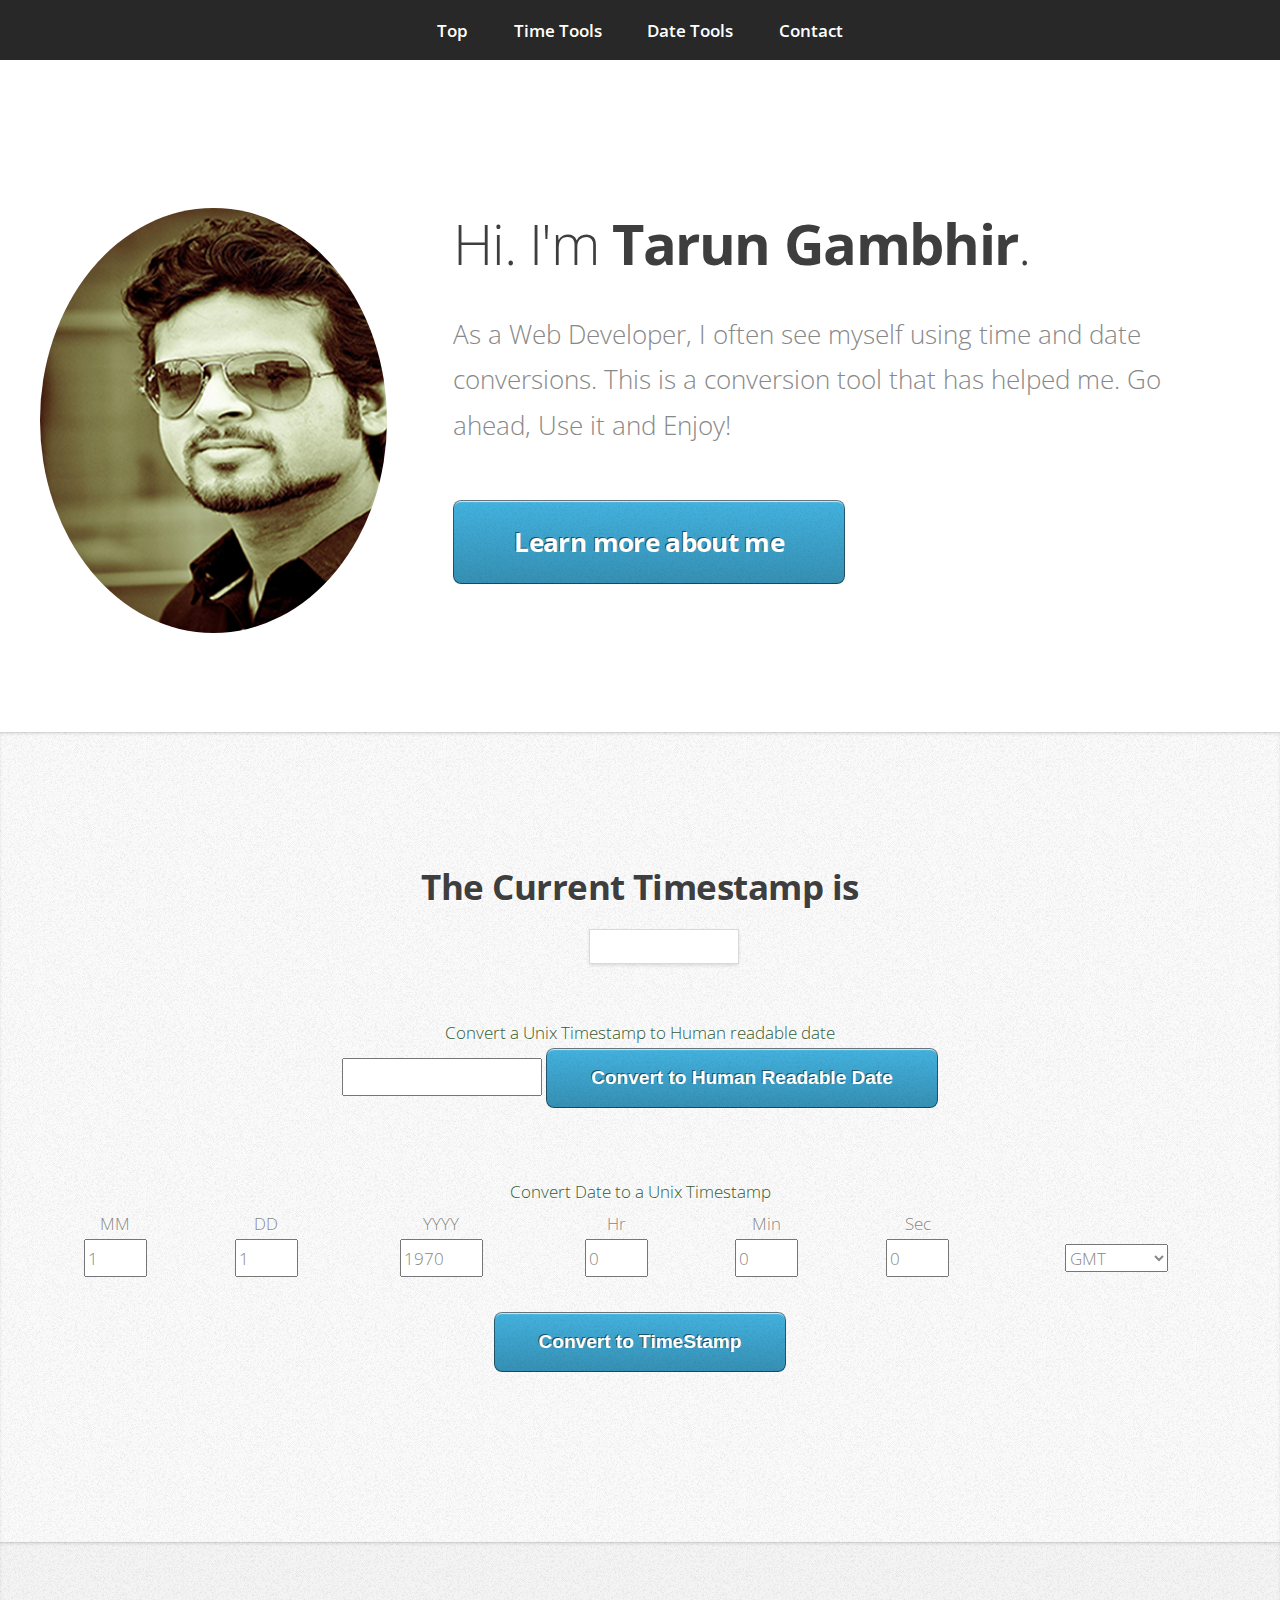
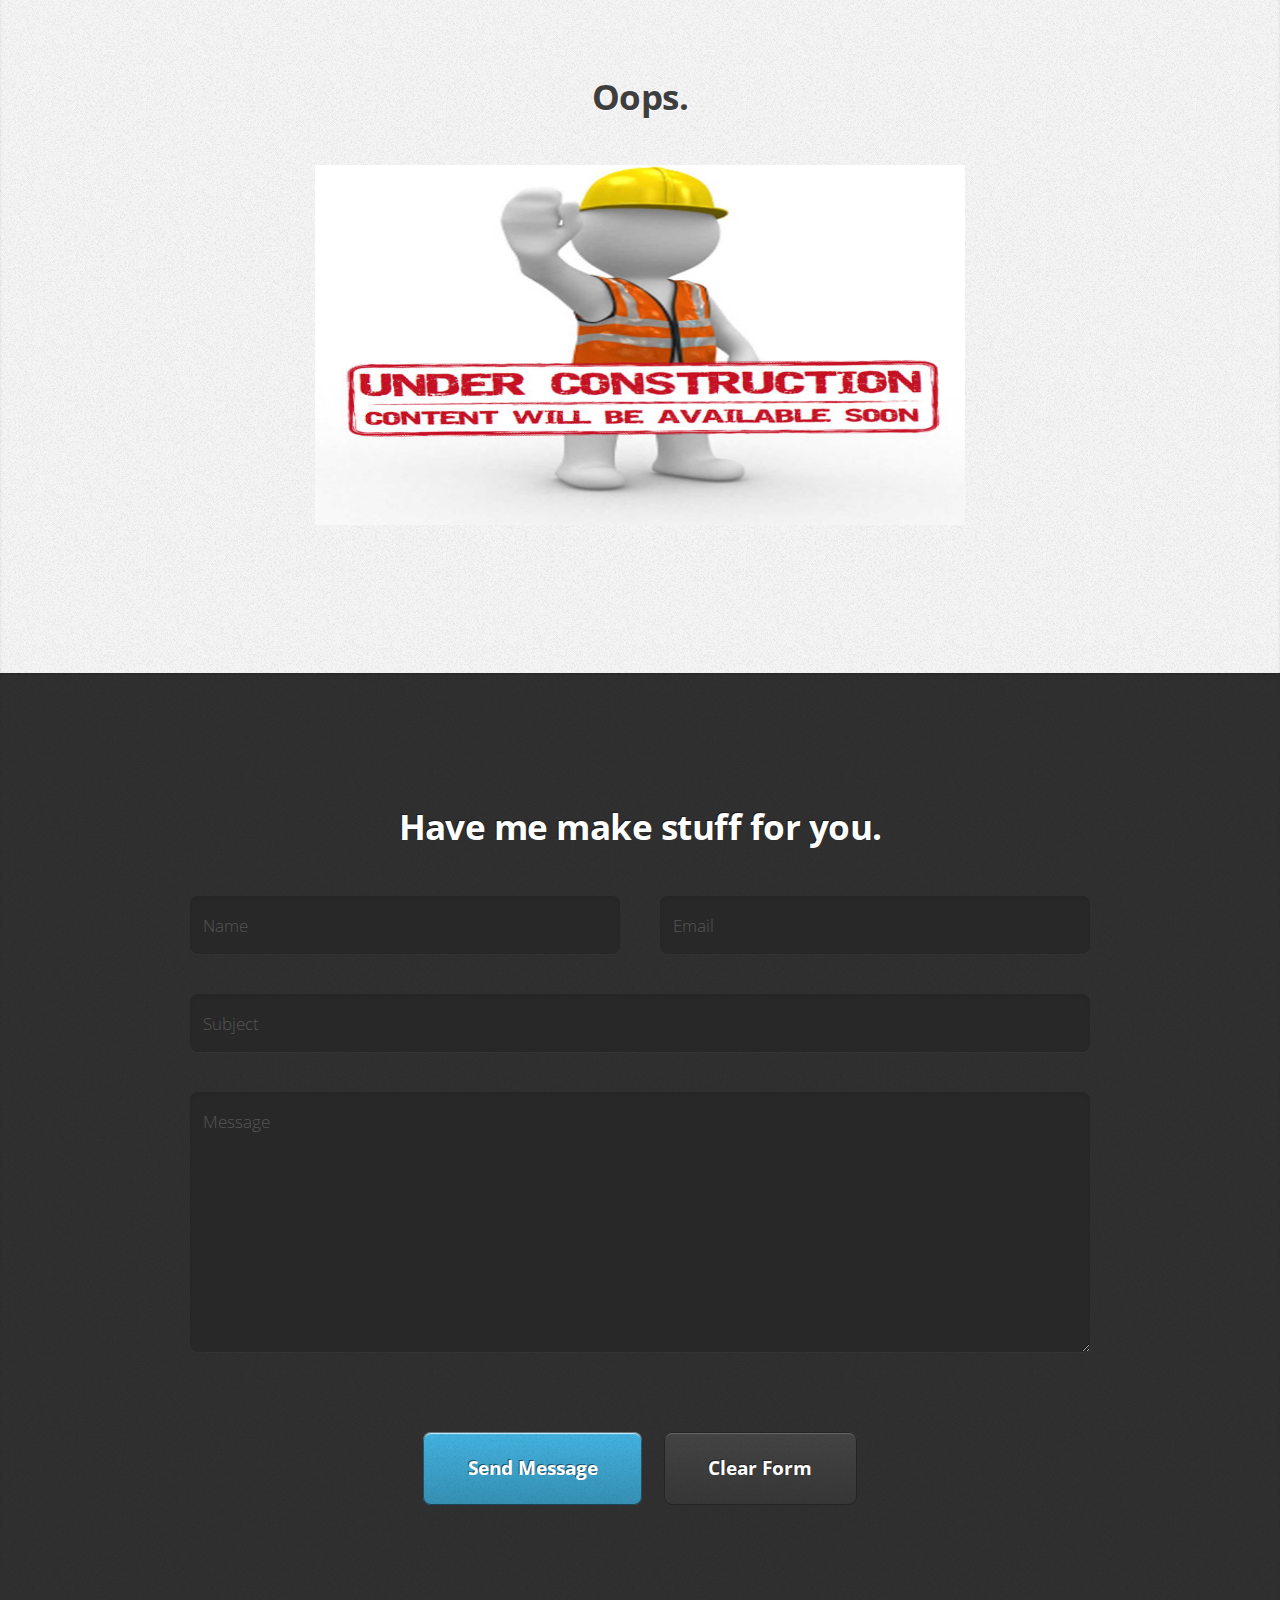
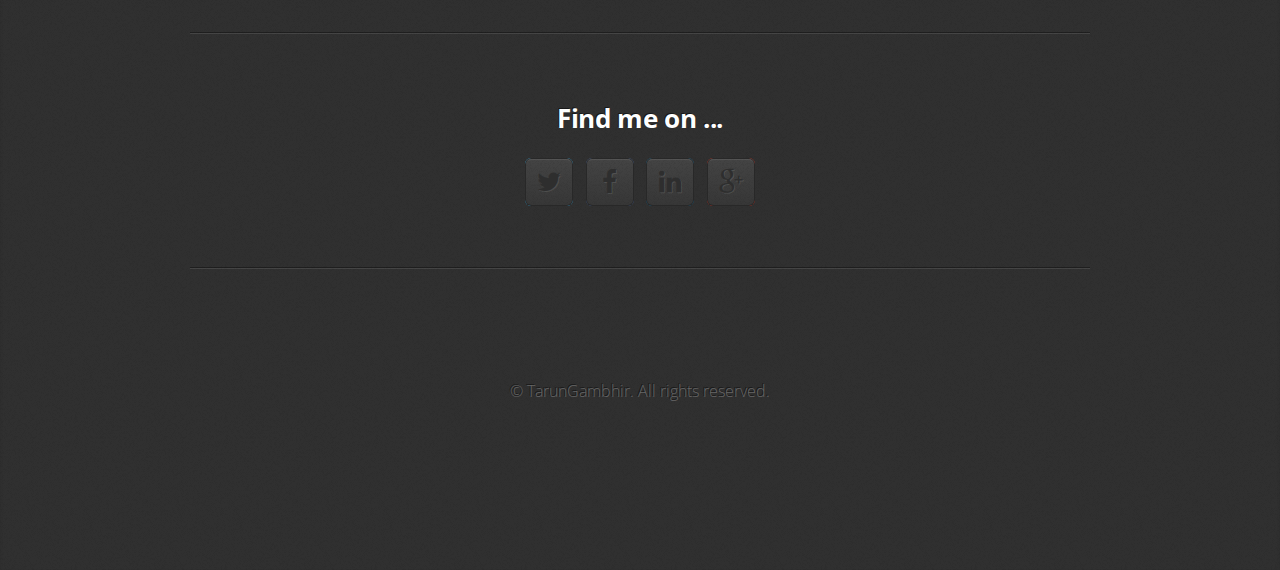
<file: app/index.html>
<!DOCTYPE HTML>
<html>
	<head>
		<title>Unix Timestamp Conversion</title>
		<meta http-equiv="content-type" content="text/html; charset=utf-8" />
		<meta name="description" content="" />
		<meta name="keywords" content="" />
		<!--[if lte IE 8]><script src="css/ie/html5shiv.js"></script><![endif]-->
		<script src="lib/jquery.min.js"></script>
		<script src="lib/jquery.scrolly.min.js"></script>
		<script src="lib/skel.min.js"></script>
		<script src="lib/moment.min.js"></script>

		<script src="js/init.js"></script>
		<script src="js/current.js"></script>
		<script src="js/timeCalculations.js"></script>

		<link rel="stylesheet" href="css/skel.css" />
		<link rel="stylesheet" href="css/style.css" />
		<link rel="stylesheet" href="css/extra.css" />
		<link rel="stylesheet" href="css/style-desktop.css" />
		<!--[if lte IE 8]><link rel="stylesheet" href="css/ie/v8.css" /><![endif]-->
		<!--[if lte IE 9]><link rel="stylesheet" href="css/ie/v9.css" /><![endif]-->
	</head>
	<body>

		<!-- Nav -->
			<nav id="nav">
				<ul class="container">
					<li><a href="#top">Top</a></li>
					<li><a href="#time">Time Tools</a></li>
					<li><a href="#date">Date Tools</a></li>
					<li><a href="#contact">Contact</a></li>
				</ul>
			</nav>

		<!-- Home -->
			<div class="wrapper style1 first">
				<article class="container" id="top">
					<div class="row">
						<div class="4u">
							<span class="image fit"><img src="images/self.jpg" alt="" /></span>
						</div>
						<div class="8u">
							<header>
								<h1>Hi. I'm <strong>Tarun Gambhir</strong>.</h1>
							</header>
							<p>As a Web Developer, I often see myself using time and date conversions.
								 This is a conversion tool that has helped me. Go ahead, Use it and Enjoy!
							</p>
							<a href="#socialContact" class="button big scrolly">Learn more about me</a>
						</div>
					</div>
				</article>
			</div>

		<!-- Time Tools -->
			<div class="wrapper style2">
				<article id="time">
					<header>
						<h2>The Current Timestamp is </h2>
						<div id="currentTime"></div>
					</header>
					<div class="container">
						<div class="">
							<div class="fromTimestamp">
								<span style="color: #335C33">Convert a Unix Timestamp to Human readable date</span>
								<p>
									<input type="number" style="width: 200px" id="timeInput" max="9999999999999999">
									<button class="button toReadable">Convert to Human Readable Date</button>
								</p>
							</div>
							
							<div id="resultFromTimestamp" style="display:hidden">
							</div>
							<br>
							<div class="toTimestampDiv">
								<span style="color: #335C33">Convert Date to a Unix Timestamp</span>
								<table>
									<tr>
										<td>MM</td>
										<td>DD</td>
										<td>YYYY</td>
										<td>Hr</td>
										<td>Min</td>
										<td>Sec</td>
									</tr>
									<tr>
										<td>
											<input type="number" name="month" min="1" max="12" maxlength="2" value="1">
										</td>
										<td>
											<input type="number" name="day" min="1" max="31" maxlength="2" value="1">
										</td>
										<td>
											<input type="number" name="year" min="1970" max="9999" maxlength="4" value="1970">
										</td>
										<td>
											<input type="number" name="hour" min="0" max="23" maxlength="2" value="0">
										</td>
										<td>
											<input type="number" name="minute" min="0" max="59" maxlength="2" value="0">
										</td>
										<td>
											<input type="number" name="seconds" min="0" max="59" maxlength="2" value="0">
										</td>
										<td>
											<select id="timezoneSelect">
												<option value="gmt">GMT</option>
												<option value="local">Local Time</option>
											</select>
										</td>
									</tr>
								</table>
								<span style="display: inline">
								</span>
								<button class="button" id="toTimeStamp">Convert to TimeStamp</button>
							</div>
							<br>
							<div id="resultToTimestamp" style="display:hidden">
							</div>
						</div>
					</div>
				</article>
			</div>

		<!-- Date Tools -->
			<div class="wrapper style3">
				<article id="date">
					<header>
						<h2>Oops.</h2>
					</header>
					<div class="container">
						<span style="display: inline-block; position: relative"><img src="images/underConstruction.jpg" alt="" style="height: 360px; width: 650px"/></span>
					</div>
				</article>
			</div>

		<!-- Contact --> 
			<div class="wrapper style4">
				<article id="contact" class="container small">
					<header>
						<h2>Have me make stuff for you.</h2>
					</header>
					<div>
						<div class="row">
							<div class="12u">
								<form method="post" action="#">
									<div>
										<div class="row">
											<div class="6u">
												<input type="text" name="name" id="name" placeholder="Name" />
											</div>
											<div class="6u">
												<input type="text" name="email" id="email" placeholder="Email" />
											</div>
										</div>
										<div class="row">
											<div class="12u">
												<input type="text" name="subject" id="subject" placeholder="Subject" />
											</div>
										</div>
										<div class="row">
											<div class="12u">
												<textarea name="message" id="message" placeholder="Message"></textarea>
											</div>
										</div>
										<div class="row double">
											<div class="12u">
												<ul class="actions">
													<li><input type="submit" value="Send Message" /></li>
													<li><input type="reset" value="Clear Form" class="alt" /></li>
												</ul>
											</div>
										</div>
									</div>
								</form>
							</div>
						</div>
						<div class="row" id="socialContact">
							<div class="12u">
								<hr />
								<h3>Find me on ...</h3>
								<ul class="social">
									<li><a target="_blank" href="http://www.twitter.com/tarungambhir21" class="icon fa-twitter"><span class="label">Twitter</span></a></li>
									<li><a target="_blank" href="http://www.facebook.com/gambhirtarun" class="icon fa-facebook"><span class="label">Facebook</span></a></li>
									<li><a target="_blank" href="http://www.linkedin.com/in/tarungambhir/" class="icon fa-linkedin"><span class="label">LinkedIn</span></a></li>
									<li><a target="_blank" href="http://plus.google.com/+TarunGambhir21/" class="icon fa-google-plus"><span class="label">Google+</span></a></li>
								</ul>
								<hr />
							</div>
						</div>
					</div>
					<footer>
						<ul id="copyright">
							<li>&copy; TarunGambhir. All rights reserved.</li>
						</ul>
					</footer>
				</article>
			</div>

	</body>
</html>
</file>
<file: app/css/extra.css>
/*********************************************************************************/
/* Basic                                                                         */
/*********************************************************************************/

.error { 'background-color ' :#FF0000;
	color: #FFFFF;
}

.warn {
	background-color: 'yellow';
	color: 'black';
}

.boxStyle {
	background: #fff;
	box-shadow: inset 0px 0px 0px 1px rgba(0, 0, 0, 0.15), 0px 2px 3px 0px
		rgba(0, 0, 0, 0.1);
	text-align: center;
	width: 150px;
	height: 35px;
	position: relative;
	left: 46%;
	
}
</file>
<file: app/css/style-desktop.css>
/*
	Miniport by HTML5 UP
	html5up.net | @n33co
	Free for personal and commercial use under the CCA 3.0 license (html5up.net/license)
*/

/*********************************************************************************/
/* Basic                                                                         */
/*********************************************************************************/

	body,input,textarea,select
	{
		font-size: 13pt;
	}

	h1
	{
		font-size: 3.25em;
		letter-spacing: -0.025em;
	}

	h2
	{
		font-size: 2em;
		letter-spacing: -0.015em;
	}
	
	h3
	{
		font-size: 1.5em;
		letter-spacing: -0.015em;
	}

	h1, h2, h3, h4, h5, h6
	{
		margin: 0 0 0.75em 0;
	}

	header
	{
		margin: 0 0 3em 0;
	}
	
		header > p
		{
			font-size: 1.25em;
			margin: 0;
		}

	footer
	{
		margin: 3em 0 0 0;
	}
	
		footer > p
		{
			font-size: 1.25em;
		}
	
	/* Form */
	
		form
		{
		}
		
			form .button
			{
				margin: 0 0.5em 0 0.5em;
			}

	/* Button */
	
		input[type="button"],
		input[type="submit"],
		input[type="reset"],
		.button
		{
			padding: 1em 2.35em 1em 2.35em;
			font-size: 1.1em;
		}

			input[type="button"].big,
			input[type="submit"].big,
			input[type="reset"].big,
			.button.big
			{
				font-size: 1.5em;
				letter-spacing: -0.025em;
			}

	/* Box */

		.box
		{
			padding: 2em;
		}

			.box.style1
			{
				padding: 3em 2em 3.5em 2em;
			}

				.box.style1 h3
				{
					margin-bottom: 0.5em;
				}

			.box.style2
			{
			}

				.box.style2 h3
				{
					margin-bottom: 0.25em;
				}

				.box.style2 .image
				{
					position: relative;
					left: 2em;
					top: 2em;
					margin: -4em 0 4em -4em;
					width: auto;
				}

/*********************************************************************************/
/* Wrappers                                                                      */
/*********************************************************************************/

	.wrapper
	{
		padding: 8em 0 8em 0;
		text-align: center;
	}
	
		.wrapper.first
		{
			padding-top: 12em;
		}

/*********************************************************************************/
/* Nav                                                                           */
/*********************************************************************************/

	#nav
	{
	}

		#nav a:hover
		{
			background: #383838;
		}
		
		#nav a:active
		{
			background: #484848;
		}
	
		#nav a
		{
			padding: 0.2em 1em 0.2em 1em;
			margin: 0.6em 0.2em 0.6em 0.2em;
			font-weight: 600;
			border-radius: 8px;
			-moz-transition: background-color .2s ease-in-out;
			-webkit-transition: background-color .2s ease-in-out;
			-o-transition: background-color .2s ease-in-out;
			-ms-transition: background-color .2s ease-in-out;
			transition: background-color .2s ease-in-out;
			color: #fff;
		}
		
/*********************************************************************************/
/* Articles                                                                      */
/*********************************************************************************/

	#top
	{
		text-align: left;
	}

		#top .image
		{
			width: 20em;
			height: 20em;
			margin: 0;
		}

		#top h1
		{
			margin-top: 0.35em;
		}
	
		#top p
		{
			font-size: 1.5em;
			line-height: 1.75em;
		}
		
	#contact
	{
	}
	
		#contact footer
		{
			font-size: 0.9em;
		}
		
/*********************************************************************************/
/* Copyright                                                                     */
/*********************************************************************************/

	#copyright
	{
		font-size: 1em;
		line-height: 1em;
	}

		#copyright li
		{
			display: inline-block;
			border-left: solid 1px rgba(0,0,0,0.5);
			box-shadow: -1px 0px 0px 0px rgba(255,255,255,0.1);
			padding: 0 0 0 1em;
			margin: 0 0 0 1em;
		}
		
		#copyright li:first-child
		{
			border: 0;
			box-shadow: none;
			padding-left: 0;
			margin-left: 0;
		}
</file>
<file: app/css/ie/v8.css>
/*
	Miniport by HTML5 UP
	html5up.net | @n33co
	Free for personal and commercial use under the CCA 3.0 license (html5up.net/license)
*/

/*********************************************************************************/
/* Basic                                                                         */
/*********************************************************************************/

	form input[type=text],
	form input[type=password],
	form select,
	form textarea,
	input[type="button"],
	input[type="submit"],
	input[type="reset"],
	.button,
	#top .image,
	#top .image img,
	#nav a
	{
		position: relative;
		-ms-behavior: url('css/ie/PIE.htc');
	}

	/* Section/Article */
	
		section > .last-child,
		article > .last-child
		{
			margin-bottom: 0;
		}

		section.last-child,
		article.last-child
		{
			margin-bottom: 0;
		}
		
	/* Box */

		.box
		{
			border: solid 1px #ddd;
		}

	/* List */

		ul.social li a
		{
			position: relative;
			top: 0 !important;
			overflow: hidden;
			-ms-behavior: url('css/ie/PIE.htc');
		}

			ul.social li a:before
			{
				background: none;
			}

/*********************************************************************************/
/* Wrappers                                                                      */
/*********************************************************************************/

	.wrapper
	{
		border-top: solid 1px #ddd;
	}
</file>
<file: app/css/ie/v9.css>
/*
	Miniport by HTML5 UP
	html5up.net | @n33co
	Free for personal and commercial use under the CCA 3.0 license (html5up.net/license)
*/

/*********************************************************************************/
/* Basic                                                                         */
/*********************************************************************************/

	/* Button */

		input[type="button"],
		input[type="submit"],
		input[type="reset"],
		.button
		{
			background-image: url('images/grad0-20.svg');
		}
		
	/* List */

		ul
		{
		}

			ul.social
			{
			}
			
				ul.social li a:before
				{
					background-image: url('images/grad0-20.svg');
				}
</file>
<file: app/css/skel.css>
/* Resets (http://meyerweb.com/eric/tools/css/reset/ | v2.0 | 20110126 | License: none (public domain)) */

	html,body,div,span,applet,object,iframe,h1,h2,h3,h4,h5,h6,p,blockquote,pre,a,abbr,acronym,address,big,cite,code,del,dfn,em,img,ins,kbd,q,s,samp,small,strike,strong,sub,sup,tt,var,b,u,i,center,dl,dt,dd,ol,ul,li,fieldset,form,label,legend,table,caption,tbody,tfoot,thead,tr,th,td,article,aside,canvas,details,embed,figure,figcaption,footer,header,hgroup,menu,nav,output,ruby,section,summary,time,mark,audio,video{margin:0;padding:0;border:0;font-size:100%;font:inherit;vertical-align:baseline;}article,aside,details,figcaption,figure,footer,header,hgroup,menu,nav,section{display:block;}body{line-height:1;}ol,ul{list-style:none;}blockquote,q{quotes:none;}blockquote:before,blockquote:after,q:before,q:after{content:'';content:none;}table{border-collapse:collapse;border-spacing:0;}body{-webkit-text-size-adjust:none}

/* Box Model */

	*, *:before, *:after {
		-moz-box-sizing: border-box;
		-webkit-box-sizing: border-box;
		box-sizing: border-box;
	}

/* Container */

	body {
		/* min-width: (containers) */
		min-width: 1200px;
	}

	.container {
		margin-left: auto;
		margin-right: auto;
		
		/* width: (containers) */
		width: 1200px;
	}

	/* Modifiers */
	
		.container.small {
			/* width: (containers) * 0.75; */
			width: 900px;
		}

		.container.large {
			width: 100%;

			/* max-width: (containers) * 1.25; */
			max-width: 1500px;

			/* min-width: (containers); */
			min-width: 1200px;
		}

/* Grid */

	.\31 2u { width: 100% }
	.\31 1u { width: 91.6666666667% }
	.\31 0u { width: 83.3333333333% }
	.\39 u { width: 75% }
	.\38 u { width: 66.6666666667% }
	.\37 u { width: 58.3333333333% }
	.\36 u { width: 50% }
	.\35 u { width: 41.6666666667% }
	.\34 u { width: 33.3333333333% }
	.\33 u { width: 25% }
	.\32 u { width: 16.6666666667% }
	.\31 u { width: 8.3333333333% }
	.\-11u { margin-left: 91.6666666667% }
	.\-10u { margin-left: 83.3333333333% }
	.\-9u { margin-left: 75% }
	.\-8u { margin-left: 66.6666666667% }
	.\-7u { margin-left: 58.3333333333% }
	.\-6u { margin-left: 50% }
	.\-5u { margin-left: 41.6666666667% }
	.\-4u { margin-left: 33.3333333333% }
	.\-3u { margin-left: 25% }
	.\-2u { margin-left: 16.6666666667% }
	.\-1u { margin-left: 8.3333333333% }

	/* Rows */

		.row > * {
			float: left;
		}

		.row:after {
			content: '';
			display: block;
			clear: both;
			height: 0;
		}

		.row:first-child > * {
			padding-top: 0 !important;
		}

		.row.uniform > * > :first-child {
			margin-top: 0;
		}

		.row.uniform > * > :last-child {
			margin-bottom: 0;
		}

		/* Normal */

			.row > * {
				/* padding-left: (gutters) */
				padding-left: 40px;
			}

			.row + .row > * {
				/* padding: (gutters) 0 0 (gutters) */
				padding: 40px 0 0 40px;
			}

			.row {
				/* margin-left: -(gutters) */
				margin-left: -40px;
			}

			.row + .row.uniform > * {
				/* padding: (gutters.vertical) 0 0 (gutters.vertical) */
				padding: 40px 0 0 40px;
			}

		/* Flush */

			.row.flush > * {
				padding-left: 0;
			}

			.row + .row.flush > * {
				padding: 0;
			}

			.row.flush {
				margin-left: 0;
			}

			.row + .row.uniform.flush > * {
				padding: 0;
			}

		/* Quarter */

			.row.quarter > * {
				/* padding-left: (gutters * 0.25) */
				padding-left: 10px;
			}

			.row + .row.quarter > * {
				/* padding: (gutters * 0.25) 0 0 (gutters * 0.25) */
				padding: 10px 0 0 10px;
			}

			.row.quarter {
				/* margin-left: -(gutters * 0.25) */
				margin-left: -10px;
			}

			.row + .row.uniform.quarter > * {
				/* padding: (gutters.vertical * 0.25) 0 0 (gutters.vertical * 0.25) */
				padding: 10px 0 0 10px;
			}

		/* Half */

			.row.half > * {
				/* padding-left: (gutters * 0.5) */
				padding-left: 20px;
			}

			.row + .row.half > * {
				/* padding: (gutters * 0.5) 0 0 (gutters * 0.5) */
				padding: 20px 0 0 20px;
			}

			.row.half {
				/* margin-left: -(gutters * 0.5) */
				margin-left: -20px;
			}

			.row + .row.uniform.half > * {
				/* padding: (gutters.vertical * 0.5) 0 0 (gutters.vertical * 0.5) */
				padding: 20px 0 0 20px;
			}

		/* One and (a) Half */

			.row.oneandhalf > * {
				/* padding-left: (gutters * 1.5) */
				padding-left: 60px;
			}

			.row + .row.oneandhalf > * {
				/* padding: (gutters * 1.5) 0 0 (gutters * 1.5) */
				padding: 60px 0 0 60px;
			}

			.row.oneandhalf {
				/* margin-left: -(gutters * 1.5) */
				margin-left: -60px;
			}

			.row + .row.uniform.oneandhalf > * {
				/* padding: (gutters.vertical * 1.5) 0 0 (gutters.vertical * 1.5) */
				padding: 60px 0 0 60px;
			}

		/* Double */

			.row.double > * {
				/* padding-left: (gutters * 2) */
				padding-left: 80px;
			}

			.row + .row.double > * {
				/* padding: (gutters * 2) 0 0 (gutters * 2) */
				padding: 80px 0 0 80px;
			}

			.row.double {
				/* margin-left: -(gutters * 2) */
				margin-left: -80px;
			}
			
			.row + .row.uniform.double > * {
				/* padding: (gutters.vertical * 2) 0 0 (gutters.vertical * 2) */
				padding: 80px 0 0 80px;
			}
</file>
<file: app/css/style.css>
@charset 'UTF-8';
@import url('http://fonts.googleapis.com/css?family=Open+Sans:300,300italic,600,600italic,700');
@import url('font-awesome.min.css');

/*********************************************************************************/
/* Basic                                                                         */
/*********************************************************************************/

	body,input,textarea,select
	{
		font-family: 'Open Sans', sans-serif;
		line-height: 1.85em;
		color: #888;
		font-weight: 300;
	}

		body.is-loading *
		{
			-moz-transition: none !important;
			-webkit-transition: none !important;
			-o-transition: none !important;
			-ms-transition: none !important;
			transition: none !important;
			-moz-animation: none !important;
			-webkit-animation: none !important;
			-o-animation: none !important;
			-ms-animation: none !important;
			animation: none !important;
		}
	
	a
	{
		color: #43B3E0;
		text-decoration: underline;
		-moz-transition: color .2s ease-in-out;
		-webkit-transition: color .2s ease-in-out;
		-o-transition: color .2s ease-in-out;
		-ms-transition: color .2s ease-in-out;
		transition: color .2s ease-in-out;
	}
	
		a:hover
		{
			color: #43bff0 !important;
		}

		a img
		{
			border: 0;
		}

	b, strong
	{
		font-weight: 600;
		color: #3e3e3e;
	}

	i, em
	{
		font-style: italic;
	}

	sub
	{
		position: relative;
		top: 0.5em;
		font-size: 0.8em;
	}
	
	sup
	{
		position: relative;
		top: -0.5em;
		font-size: 0.8em;
	}

	blockquote
	{
		border-left: solid 0.75em #eee;
		padding: 1em 0 1em 1.5em;
		font-style: italic;
	}
				
	h1, h2, h3, h4, h5, h6
	{
		color: #3e3e3e;
	}
	
		h1 a, h2 a, h3 a, h4 a, h5 a, h6 a
		{
			text-decoration: none;
			color: inherit;
		}
	
	h2, h3, h4, h5, h6
	{
		font-weight: 700;
	}
	
	h1
	{
		font-weight: 300;
	}
	
		h1 strong
		{
			font-weight: 700;
		}
	
	em, i
	{
		font-style: italic;
	}

	br.clear
	{
		clear: both;
	}
	
	hr
	{
		border: 0;
		border-top: solid 1px #444;
		border-top-color: rgba(0,0,0,0.35);
		box-shadow: 0px 1px 0px 0px rgba(255,255,255,0.1);
		height: 1px;
		margin: 3em 0 4em 0;
	}
	
	p, ul, ol, dl, table
	{
		margin-bottom: 2em;
	}

	/* Form */
	
		form
		{
		}
		
			form label
			{
				color: #3e3e3e;
				font-weight: 700;
				display: block;
				margin: 0 0 0.5em 0;
			}
		
			form input[type=text],
			form input[type=email],
			form input[type=password],
			form select,
			form textarea
			{
				-webkit-appearance: none;
				display: block;
				border: 0;
				padding: 0.75em;
				font-size: 1em;
				border-radius: 8px;
				border: solid 1px #ddd;
				background: #fff;
				color: #bbb;
				box-shadow: inset 0px 2px 3px 1px rgba(0,0,0,0.05), 0px 1px 0px 0px rgba(255,255,255,0.025);
				width: 100%;
				-moz-transition: background .2s ease-in-out, box-shadow .2s ease-in-out;
				-webkit-transition: background .2s ease-in-out, box-shadow .2s ease-in-out;
				-o-transition: background .2s ease-in-out, box-shadow .2s ease-in-out;
				-ms-transition: background .2s ease-in-out, box-shadow .2s ease-in-out;
				transition: background .2s ease-in-out, box-shadow .2s ease-in-out;
			}

			form input[type=text]:focus,
			form input[type=email]:focus,
			form input[type=password]:focus,
			form select:focus,
			form textarea:focus
			{
				background: #fafafa;
				box-shadow: inset 0px 2px 5px 0px rgba(0,0,0,0.05), 0px 1px 0px 0px rgba(255,255,255,0.025), inset 0px 0px 2px 1px #43bff0;
			}

			form textarea
			{
				height: 15em;
			}
			
			form .formerize-placeholder
			{
				color: #555 !important;
			}

			form ::-webkit-input-placeholder
			{
				color: #555 !important;
			}

			form :-moz-placeholder
			{
				color: #555 !important;
			}

			form ::-moz-placeholder
			{
				color: #555 !important;
			}

			form :-ms-input-placeholder
			{
				color: #555 !important;
			}

			form ::-moz-focus-inner
			{
				border: 0;
			}

	/* Tables */
	
		table
		{
			width: 100%;
		}
		
			table.default
			{
				width: 100%;
			}

				table.default tr
				{
					border-top: solid 1px #eee;
				}

					table.default tr:first-child
					{
						border-top: 0;
					}
			
				table.default td
				{
					padding: 0.5em 1em 0.5em 1em;
				}
				
				table.default th
				{
					text-align: left;
					padding: 0.5em 1em 0.5em 1em;
					font-weight: 600;
					margin: 0 0 1em 0;
				}
			
				table.default thead
				{
					background: #4f4f4f;
					color: #fff;
				}
				
				table.default tfoot
				{
				}
				
				table.default tbody
				{
				}

	/* Section/Article */
	
		section,
		article
		{
			margin-bottom: 3em;
		}
		
		section > :last-child,
		article > :last-child
		{
			margin-bottom: 0;
		}

		section:last-child,
		article:last-child
		{
			margin-bottom: 0;
		}

	/* Image */

		.image
		{
			display: inline-block;
			position: relative;
		}
		
			.image img
			{
				display: block;
				width: 100%;
			}

			.image.fit
			{
				display: block;
				width: 100%;
			}
			
			.image.featured
			{
				display: block;
				width: 100%;
				margin: 0 0 2em 0;
			}
			
			.image.left
			{
				float: left;
				margin: 0 2em 2em 0;
			}
			
			.image.centered
			{
				display: block;
				margin: 0 0 2em 0;
			}

				.image.centered img
				{
					margin: 0 auto;
					width: auto;
				}

	/* Button */
	
		input[type="button"],
		input[type="submit"],
		input[type="reset"],
		.button
		{
			-webkit-appearance: none;
			position: relative;
			display: inline-block;
			color: #fff !important;
			text-decoration: none;
			font-weight: 700;
			border: 0;
			outline: 0;
			cursor: pointer;
			border-radius: 8px;
			text-shadow: -1px -1px 0.5px rgba(0,0,0,0.5);
			overflow: hidden;
			box-shadow: inset 0px 0px 0px 1px rgba(0,0,0,0.5), inset 0px 2px 1px 0px rgba(255,255,255,0.75);
			background: #43B3E0;
			background-image:	url('images/bg.png'),		-moz-linear-gradient(top, rgba(0,0,0,0), rgba(0,0,0,0.2));
			background-image:	url('images/bg.png'),		-webkit-linear-gradient(top, rgba(0,0,0,0), rgba(0,0,0,0.2));
			background-image:	url('images/bg.png'),		-o-linear-gradient(top, rgba(0,0,0,0), rgba(0,0,0,0.2));
			background-image:	url('images/bg.png'),		-ms-linear-gradient(top, rgba(0,0,0,0), rgba(0,0,0,0.2));
			background-image:	url('images/bg.png'),		linear-gradient(top, rgba(0,0,0,0), rgba(0,0,0,0.2));
			-moz-transition: background-color .2s ease-in-out;
			-webkit-transition: background-color .2s ease-in-out;
			-o-transition: background-color .2s ease-in-out;
			-ms-transition: background-color .2s ease-in-out;
			transition: background-color .2s ease-in-out;
		}

			input[type="button"]:hover,
			input[type="submit"]:hover,
			input[type="reset"]:hover,
			.button:hover
			{
				background-color: #43bff0;
				color: #fff !important;
			}
			
			input[type="button"]:active,
			input[type="submit"]:active,
			input[type="reset"]:active,
			.button:active
			{
				background-color: #3BA8D3;
				top: 1px;
			}
		
			input[type="button"].alt,
			input[type="submit"].alt,
			input[type="reset"].alt,
			.button.alt
			{
				background-color: #444;
				box-shadow: inset 0px 0px 0px 1px #242424, inset 0px 2px 1px 0px rgba(255,255,255,0.2);
			}

				input[type="button"].alt:hover,
				input[type="submit"].alt:hover,
				input[type="reset"].alt:hover,
				.button.alt:hover
				{
					background-color: #4f4f4f;
					color: #fff !important;
				}
				
				input[type="button"].alt:active,
				input[type="submit"].alt:active,
				input[type="reset"].alt:active,
				.button.alt:active
				{
					background-color: #3f3f3f;
				}
		
	/* List */

		ul
		{
		}

			ul.default
			{
				list-style: disc;
				padding-left: 1em;
			}
			
				ul.default li
				{
					padding-left: 0.5em;
				}
				
			ul.social
			{
				cursor: default;
				margin: 0;
			}
			
				ul.social li
				{
					position: relative;
					display: inline-block;
					margin: 0.25em;
					top: 0;
				}

					ul.social li a {
						display: block;
						width: 48px;
						height: 48px;
						border-radius: 6px;
						top: 0;
						position: relative;

						-moz-transition: top .2s ease-in-out;
						-webkit-transition: top .2s ease-in-out;
						-o-transition: top .2s ease-in-out;
						-ms-transition: top .2s ease-in-out;
						transition: top .2s ease-in-out;
					}

					ul.social li a:before {
						background-color: #444;
						background-image: url('images/bg.png'),		-moz-linear-gradient(top, rgba(0,0,0,0), rgba(0,0,0,0.2));
						background-image: url('images/bg.png'),		-ms-linear-gradient(top, rgba(0,0,0,0), rgba(0,0,0,0.2));
						background-image: url('images/bg.png'),		-o-linear-gradient(top, rgba(0,0,0,0), rgba(0,0,0,0.2));
						background-image: url('images/bg.png'),		-webkit-linear-gradient(top, rgba(0,0,0,0), rgba(0,0,0,0.2));
						background-image: url('images/bg.png'),		linear-gradient(top, rgba(0,0,0,0), rgba(0,0,0,0.2));
						border-radius: 6px;
						box-shadow: inset 0px 0px 0px 1px #282828, inset 0px 2px 1px 0px rgba(255,255,255,0.1);
						color: #2E2E2E !important;
						display: block;
						font-size: 26px;
						height: 48px;
						line-height: 48px;
						text-align: center;
						outline: 0;
						overflow: hidden;
						text-shadow: 1px 1px 0px rgba(255,255,255,0.1);
						width: 48px;

						-moz-transition: background-color .2s ease-in-out;
						-webkit-transition: background-color .2s ease-in-out;
						-o-transition: background-color .2s ease-in-out;
						-ms-transition: background-color .2s ease-in-out;
						transition: background-color .2s ease-in-out;
					}

						ul.social li a.fa-twitter		{ background-color: #2DAAE4; }
						ul.social li a.fa-facebook		{ background-color: #3C5A98; }
						ul.social li a.fa-dribbble		{ background-color: #C4376B; }
						ul.social li a.fa-linkedin		{ background-color: #006599; }
						ul.social li a.fa-tumblr		{ background-color: #51718A; }
						ul.social li a.fa-google-plus	{ background-color: #DA2713; }
						ul.social li a.fa-github		{ background-color: #FAFAFA; }
						ul.social li a.fa-rss			{ background-color: #F2600B; }
						ul.social li a.fa-instagram		{ background-color: #E0D7C8; }
						ul.social li a.fa-foursquare	{ background-color: #39A3D4; }
						ul.social li a.fa-skype			{ background-color: #10BEF1; }
						ul.social li a.fa-soundcloud	{ background-color: #FE5419; }
						ul.social li a.fa-youtube		{ background-color: #BF2E25; }
						ul.social li a.fa-blogger		{ background-color: #FF6501; }
						ul.social li a.fa-flickr		{ background-color: #0062DB; }
						ul.social li a.fa-vimeo			{ background-color: #4C8AB0; }

						ul.social li a:hover
						{
							top: -5px;
						}
						
							ul.social li a:hover:before
							{
								background-color: transparent;
							}

			ul.actions
			{
			}

				ul.actions li
				{
					display: inline-block;
					margin: 0 0 0 1em;
				}
				
					ul.actions li:first-child
					{
						margin-left: 0;
					}

		ol
		{
		}	

			ol.default
			{
				list-style: decimal;
				padding-left: 1.25em;
			}

				ol.default li
				{
					padding-left: 0.25em;
				}

	/* Box */
			
		.box
		{
			background: #fff;
			box-shadow: inset 0px 0px 0px 1px rgba(0,0,0,0.15), 0px 2px 3px 0px rgba(0,0,0,0.1);
			text-align: center;
		}

/*********************************************************************************/
/* Icons                                                                         */
/*********************************************************************************/

	.icon {
		text-decoration: none;
	}

		.icon:before {
			display: inline-block;
			font-family: FontAwesome;
			font-size: 1.25em;
			text-decoration: none;
			font-style: normal;
			font-weight: normal;
			line-height: 1;
			-webkit-font-smoothing:antialiased;
			-moz-osx-font-smoothing:grayscale;
		}
		
		.icon > .label {
			display: none;
		}

		.icon.featured
		{
			color: #EA8A95;
			display: block;
			margin: 0 0 1.5em 0;
			cursor: default;
		}
		
			.icon.featured:before
			{
				font-size: 6em;
			}

/*********************************************************************************/
/* Wrappers                                                                      */
/*********************************************************************************/

	.wrapper
	{
		background-image: url('images/bg.png');
		box-shadow: inset 0px 1px 0px 0px rgba(0,0,0,0.05), inset 0px 2px 3px 0px rgba(0,0,0,0.1);
	}

		.wrapper.first
		{
			box-shadow: none;
		}

		.wrapper.style1
		{
			background-image: none;
			background-color: #fff;
		}
		
		.wrapper.style2
		{
			background-color: #fafafa;
			text-shadow: 1px 1px 0px #fff;
		}
		
		.wrapper.style3
		{
			background-color: #f4f4f4;
			text-shadow: 1px 1px 0px #fff;
		}

		.wrapper.style4
		{
			background-color: #303030;
			color: #999;
			text-shadow: -1px -1px 0px #181818;
		}

			.wrapper.style4 h1, 
			.wrapper.style4 h2, 
			.wrapper.style4 h3, 
			.wrapper.style4 h4, 
			.wrapper.style4 h5, 
			.wrapper.style4 h6
			{
				color: #fff;
			}

			.wrapper.style4 form input[type=text],
			.wrapper.style4 form input[type=password],
			.wrapper.style4 form select,
			.wrapper.style4 form textarea
			{
				border: none;
				background: #282828;
			}

			.wrapper.style4 form input[type=text]:focus,
			.wrapper.style4 form input[type=password]:focus,
			.wrapper.style4 form select:focus,
			.wrapper.style4 form textarea:focus
			{
				background: #252525;
			}
		
/*********************************************************************************/
/* Nav                                                                           */
/*********************************************************************************/

	#nav
	{
		background-color: #282828;
		text-align: center;
		position: fixed;
		left: 0;
		top: 0;
		width: 100%;
		z-index: 10000;
		cursor: default;
	}
	
		#nav ul
		{
			margin-bottom: 0;
		}
	
		#nav li
		{
			display: inline-block;
		}
		
		#nav a
		{
			position: relative;
			display: block;
			color: #fff;
			text-decoration: none;
			outline: 0;
		}
		
			#nav a:hover
			{
				color: #fff !important;
			}
			
			#nav a.active:before
			{
				content: '';
				display: block;
				position: absolute;
				bottom: -0.6em;
				left: 50%;
				margin-left: -0.75em;
				border-left: solid 0.75em transparent;
				border-right: solid 0.75em transparent;
				border-top: solid 0.6em #282828;
			}
			
/*********************************************************************************/
/* Articles                                                                      */
/*********************************************************************************/

	#top
	{
	}

		#top .image
		{
			border-radius: 50%;
		}

			#top .image img
			{
				border-radius: 50%;
			}

		#top p
		{
		}
	
			#top p a
			{
				color: inherit;
			}

/*********************************************************************************/
/* Copyright                                                                     */
/*********************************************************************************/

	#copyright
	{
		color: #666;
	}
	
		#copyright a
		{
			color: inherit;

			-moz-transition: color .2s ease-in-out;
			-webkit-transition: color .2s ease-in-out;
			-o-transition: color .2s ease-in-out;
			-ms-transition: color .2s ease-in-out;
			transition: color .2s ease-in-out;
		}
		
		#copyright a:hover
		{
			color: #777;
		}
</file>
